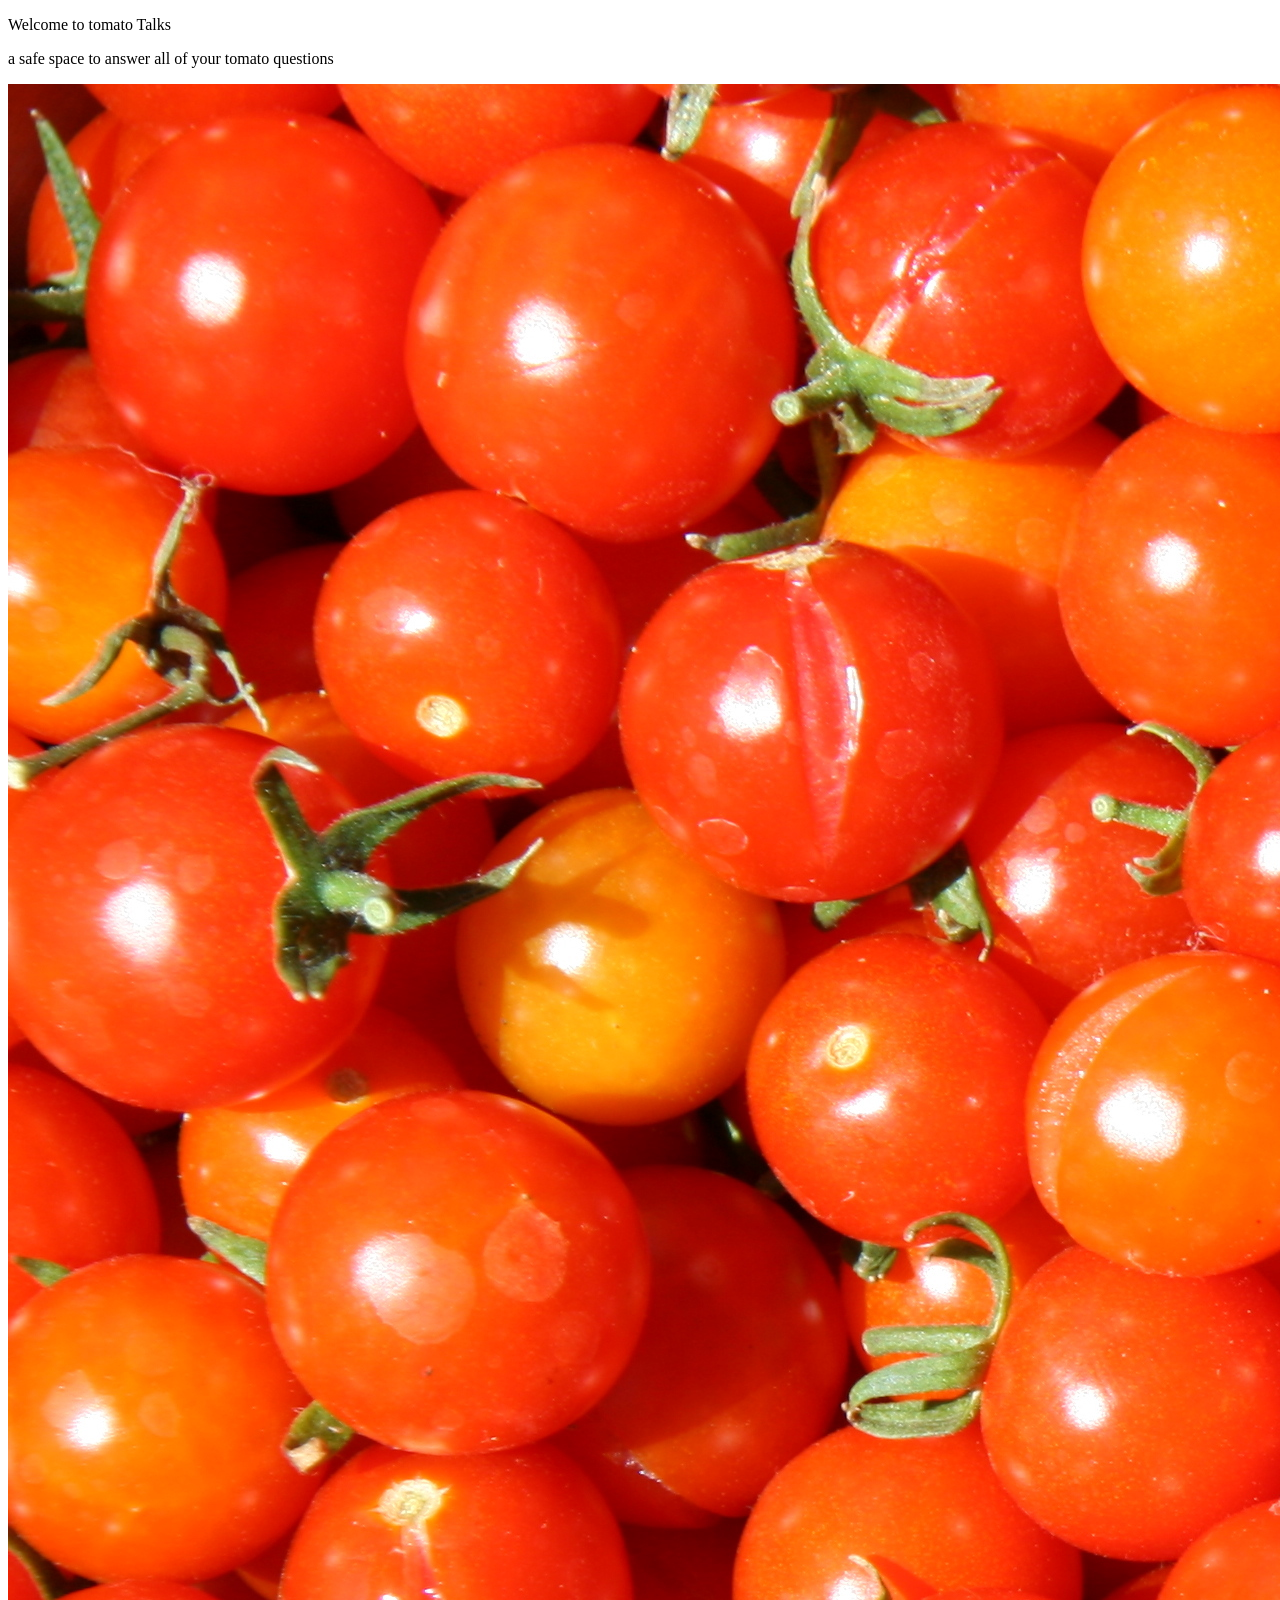
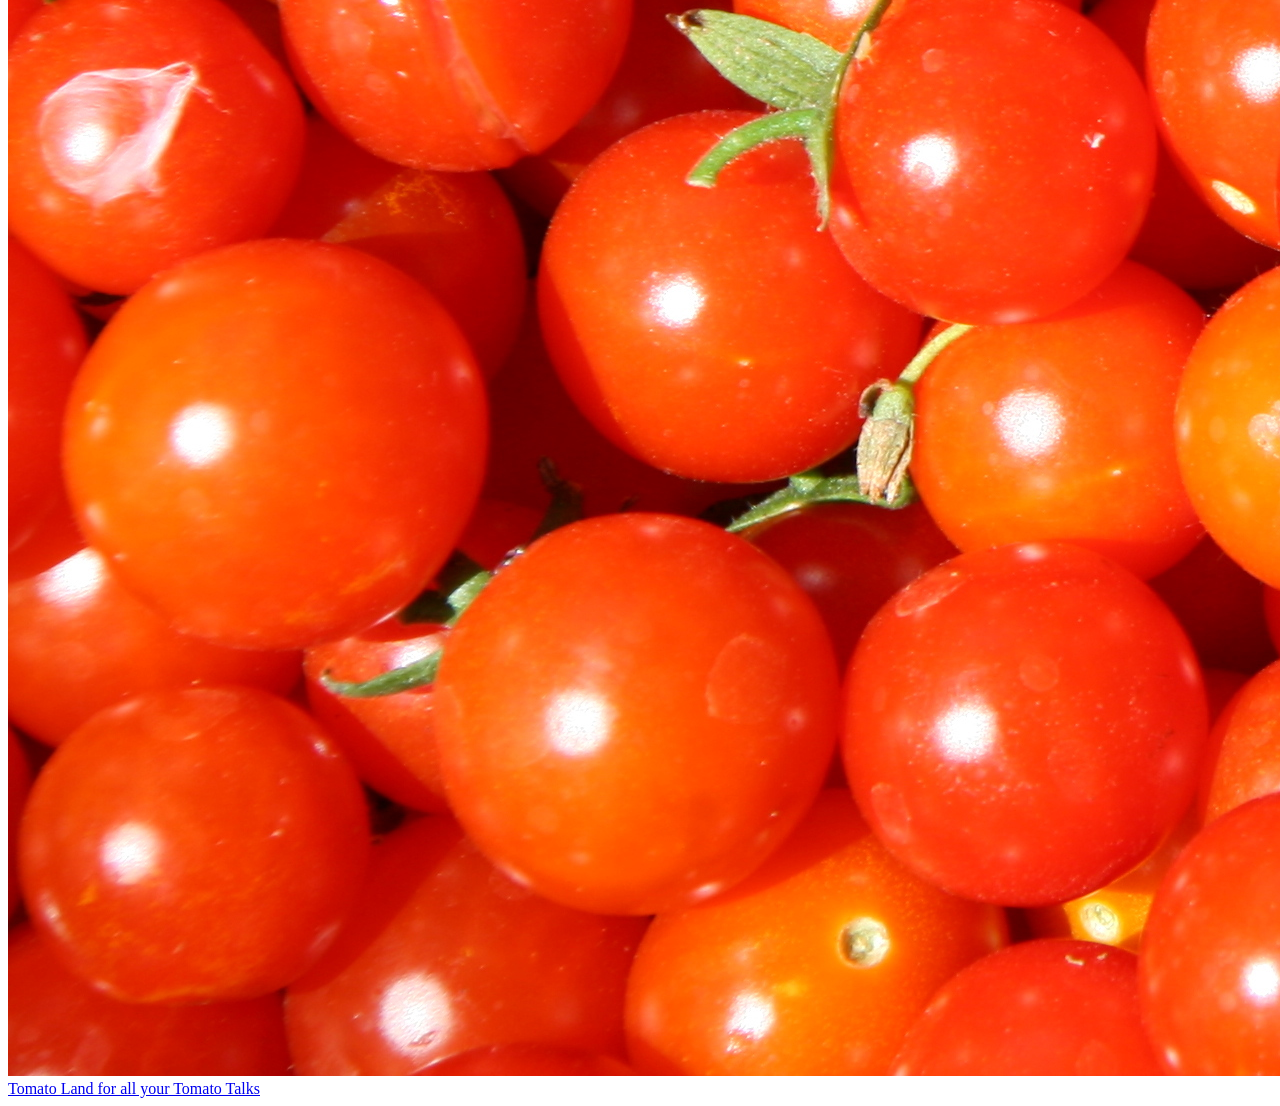
<file: first-website/index.html>
<!-- First website -->
<!doctype html>
<html lang="en-US">
  <head>
    <meta charset="utf-8" />
    <meta name="viewport" content="width=device-width" />
    <title>My test page</title>
  </head>
  <body>
    <p>Welcome to tomato Talks</p>
    <p>a safe space to answer all of your tomato questions</p>
    <img src="images/Cherry_tomatoes.jpg" alt="Should be a Tomato" />
  </body>
  <a href="https://www.tomatotalk.org/en-US/info/abouttheteam/">Tomato Land for all your Tomato Talks</a>
</html>
</file>
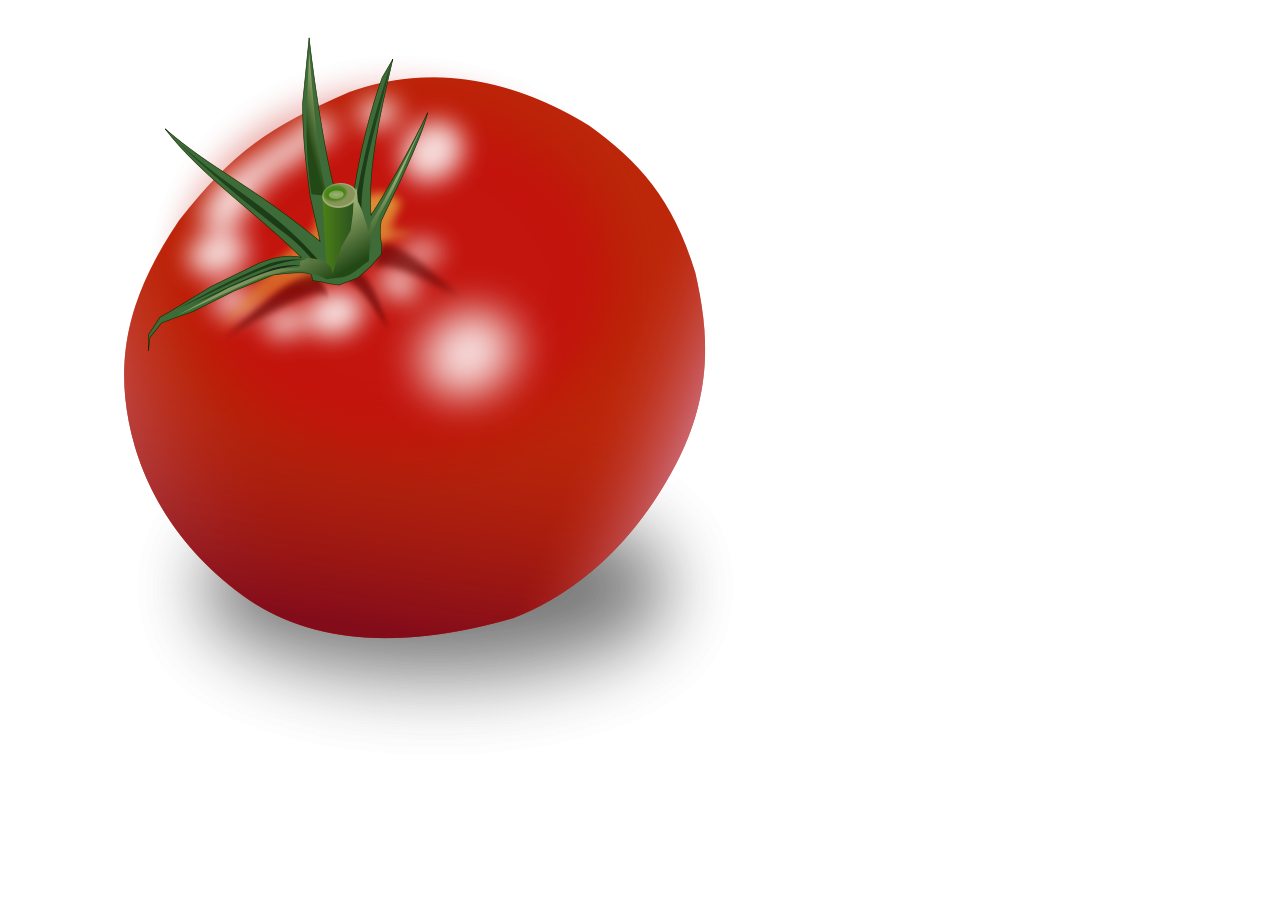
<file: firstWebsite/index.html>
<!-- First website -->
<!doctype html>
<html lang="en-US">
  <head>
    <meta charset="utf-8" />
    <meta name="viewport" content="width=device-width" />
    <title>My test page</title>
  </head>
  <body>
    <img src="images/Tomato.png" alt="Should be a Tomato" />
  </body>
</html>
</file>
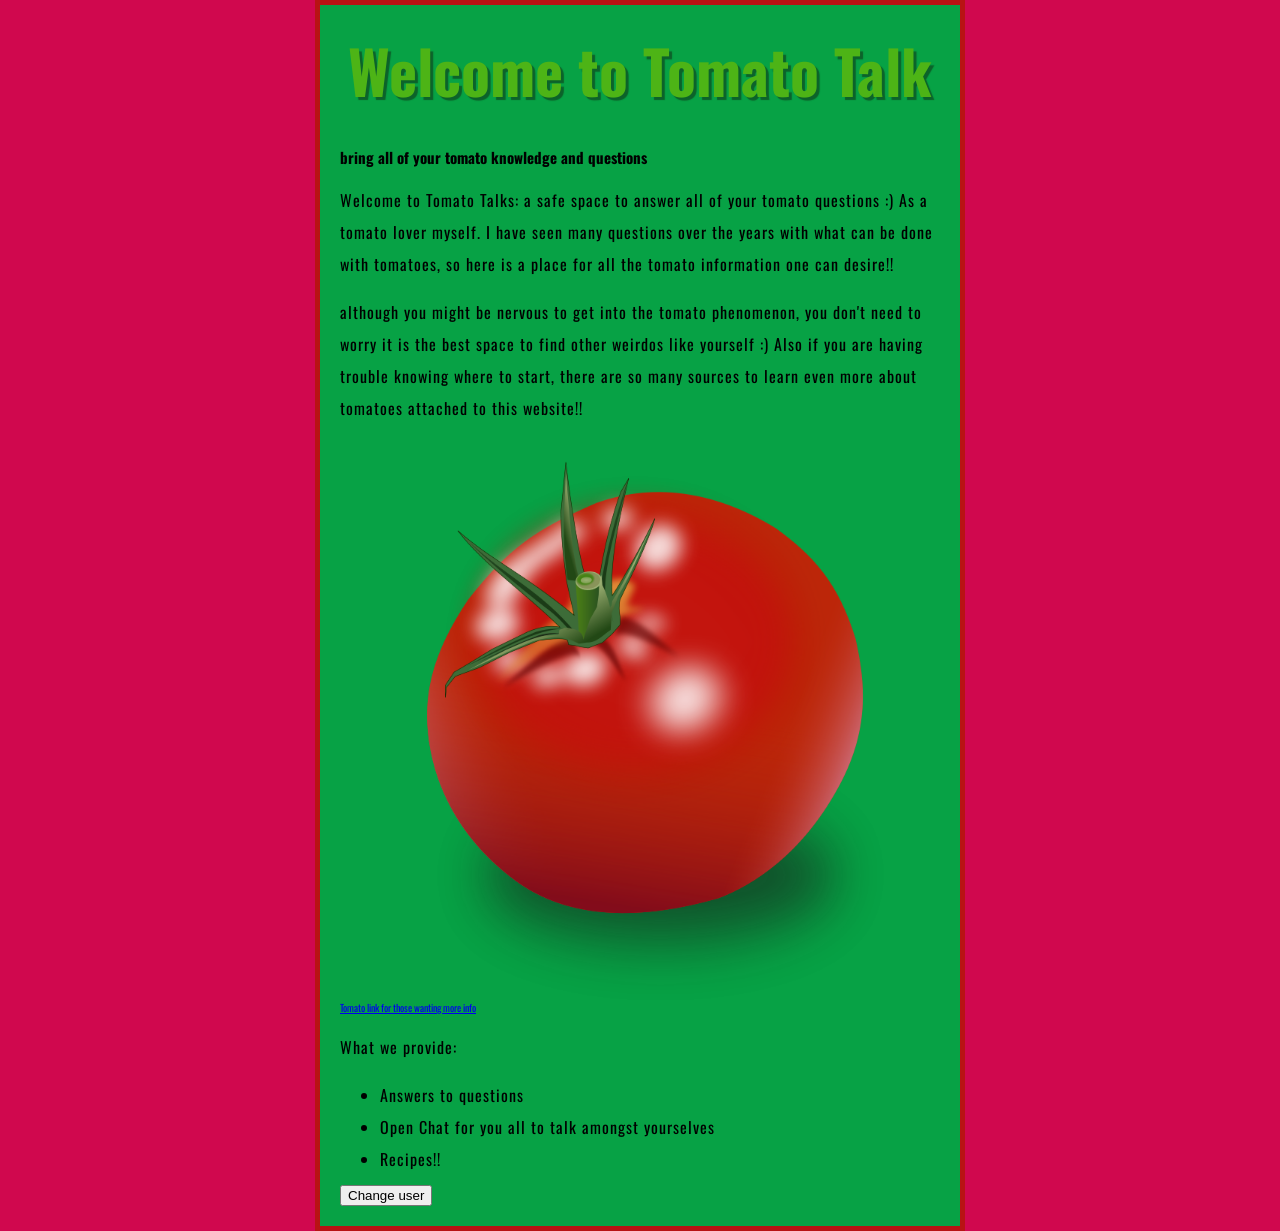
<file: web-projects/first-website/index.html>
<!-- First website -->
<!doctype html>
<html lang="en-US">
  <head>
    <link href="styles/style.css" rel="stylesheet" />

    <meta charset="utf-8" />
    <meta name="viewport" content="width=device-width" />
    <title>My test page</title>
    <link rel="preconnect" href="https://fonts.googleapis.com" />
    <link rel="preconnect" href="https://fonts.gstatic.com" crossorigin />
    <link
      href="https://fonts.googleapis.com/css2?family=Oswald:wght@200..700&display=swap"
      rel="stylesheet"
    />
    <script async src="scripts/main.js"></script>
  </head>
  <body>
    <h1>Welcome to Tomato Talk</h1>
    <h2>bring all of your tomato knowledge and questions</h2>
    <p>
      Welcome to Tomato Talks: a safe space to answer all of your tomato
      questions :) As a tomato lover myself. I have seen many questions over the
      years with what can be done with tomatoes, so here is a place for all the
      tomato information one can desire!!
    </p>
    <p>
      although you might be nervous to get into the tomato phenomenon, you don't
      need to worry it is the best space to find other weirdos like yourself :)
      Also if you are having trouble knowing where to start, there are so many
      sources to learn even more about tomatoes attached to this website!!
    </p>
    <img src="images/Tomato.png" alt="Should be a Tomato" />
    <a
      href="https://www.freshfoodconnect.org/blog/expert-advice-tomatoes/?gad_source=1&gad_campaignid=15976448328&gbraid=0AAAAABPIWo6Ki9Zu4lf4UazIzfEW8fkpz&gclid=Cj0KCQjw5P7UBhDaARIsAOSlS1PCTOJJsOCoAP7d5gYNtxRdZ-o42BAQ3cFEi0uxN_R4o3s0JFWGdg8aApQKEALw_wcB"
    >
      Tomato link for those wanting more info
    </a>
    <p>What we provide:</p>
    <ul>
      <li>Answers to questions</li>
      <li>Open Chat for you all to talk amongst yourselves</li>
      <li>Recipes!!</li>
    </ul>
    <button>Change user</button>
  </body>
</html>
</file>
<file: web-projects/first-website/styles/style.css>
html {
  /* px means "pixels". The base font size is now 10 pixels high */
  font-size: 10px;
  /* Replace PLACEHOLDER with the font-family property value you got from Google Fonts */
  font-family: 'Oswald', sans-serif;
  background-color: #d0084e;
}
h1 {
  font-size: 60px;
  text-align: center;
  margin: 0;
  padding: 20px 0;
  color: #4db416;
  text-shadow: 3px 3px 1px rgb(12, 98, 42);
}

p,
li {
  font-size: 16px;
  line-height: 2;
  letter-spacing: 1px;
}
body {
  width: 600px;
  margin: 0 auto;
  background-color: #07a245;
  padding: 0 20px 20px 20px;
  border: 5px solid rgb(184, 19, 19);
}
img {
  display: block;
  margin: 0 auto;
  max-width: 100%;
}
.done {
  color: rgb(43, 87, 43);
  text-decoration: line-through solid black 2px;
}
</file>
